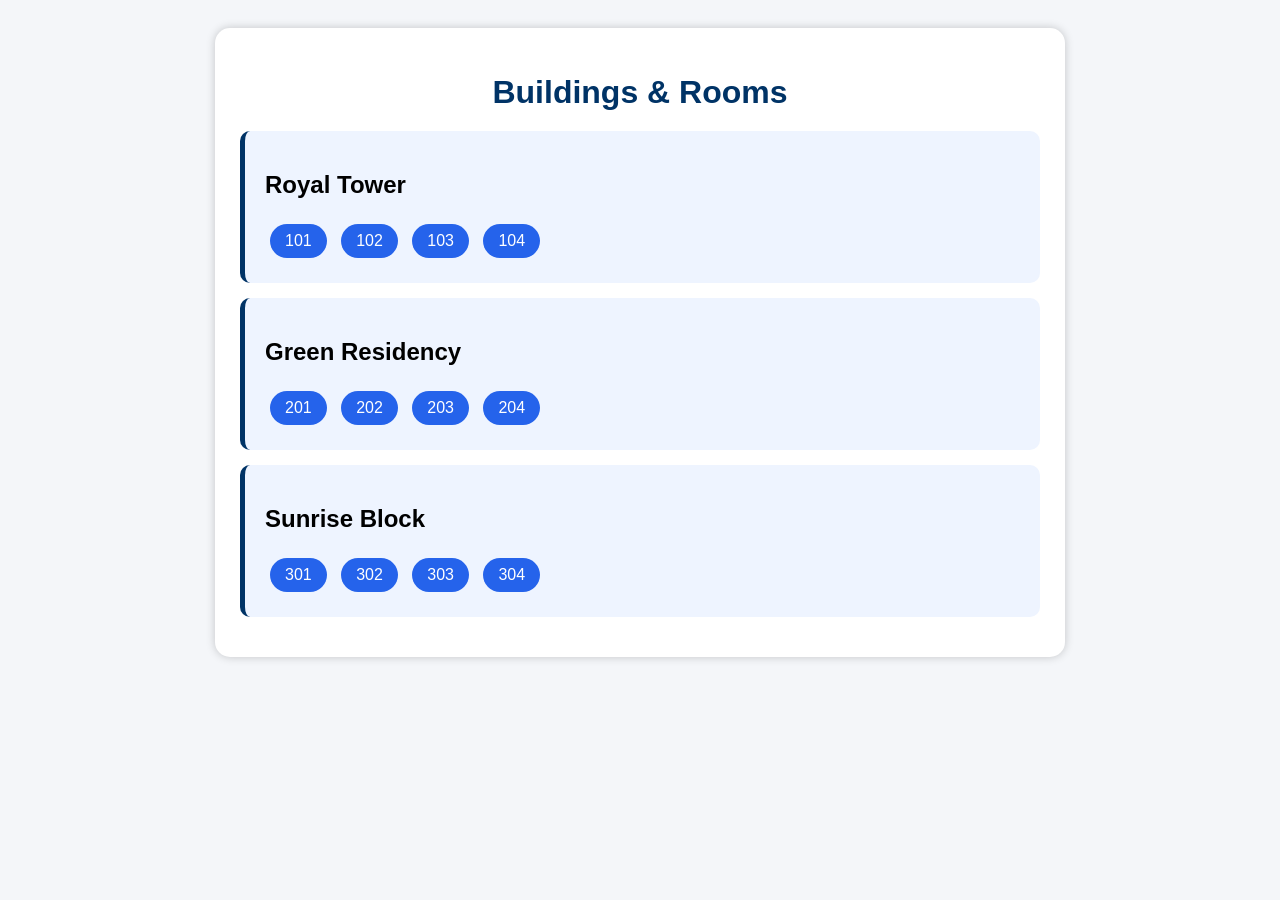
<file: buildings.html>
<!DOCTYPE html>
<html>
<head>
<title>Buildings</title>

<style>

body{
font-family:Arial;
background:#f4f6f9;
padding:20px;
}

.container{
max-width:800px;
margin:auto;
background:white;
padding:25px;
border-radius:15px;
box-shadow:0 0 10px rgba(0,0,0,0.2);
}

h1{
text-align:center;
color:#003366;
margin-bottom:20px;
}

.building{
background:#eef4ff;
padding:20px;
margin:15px 0;
border-left:5px solid #003366;
border-radius:10px;
}

.room{
display:inline-block;
background:#2563eb;
color:white;
padding:8px 15px;
margin:5px;
border-radius:20px;
}

</style>

</head>

<body>

<div class="container">

<h1>Buildings & Rooms</h1>

<div class="building">
<h2>Royal Tower</h2>

<div class="room">101</div>
<div class="room">102</div>
<div class="room">103</div>
<div class="room">104</div>

</div>

<div class="building">
<h2>Green Residency</h2>

<div class="room">201</div>
<div class="room">202</div>
<div class="room">203</div>
<div class="room">204</div>

</div>

<div class="building">
<h2>Sunrise Block</h2>

<div class="room">301</div>
<div class="room">302</div>
<div class="room">303</div>
<div class="room">304</div>

</div>

</div>

</body>
</html>
</file>
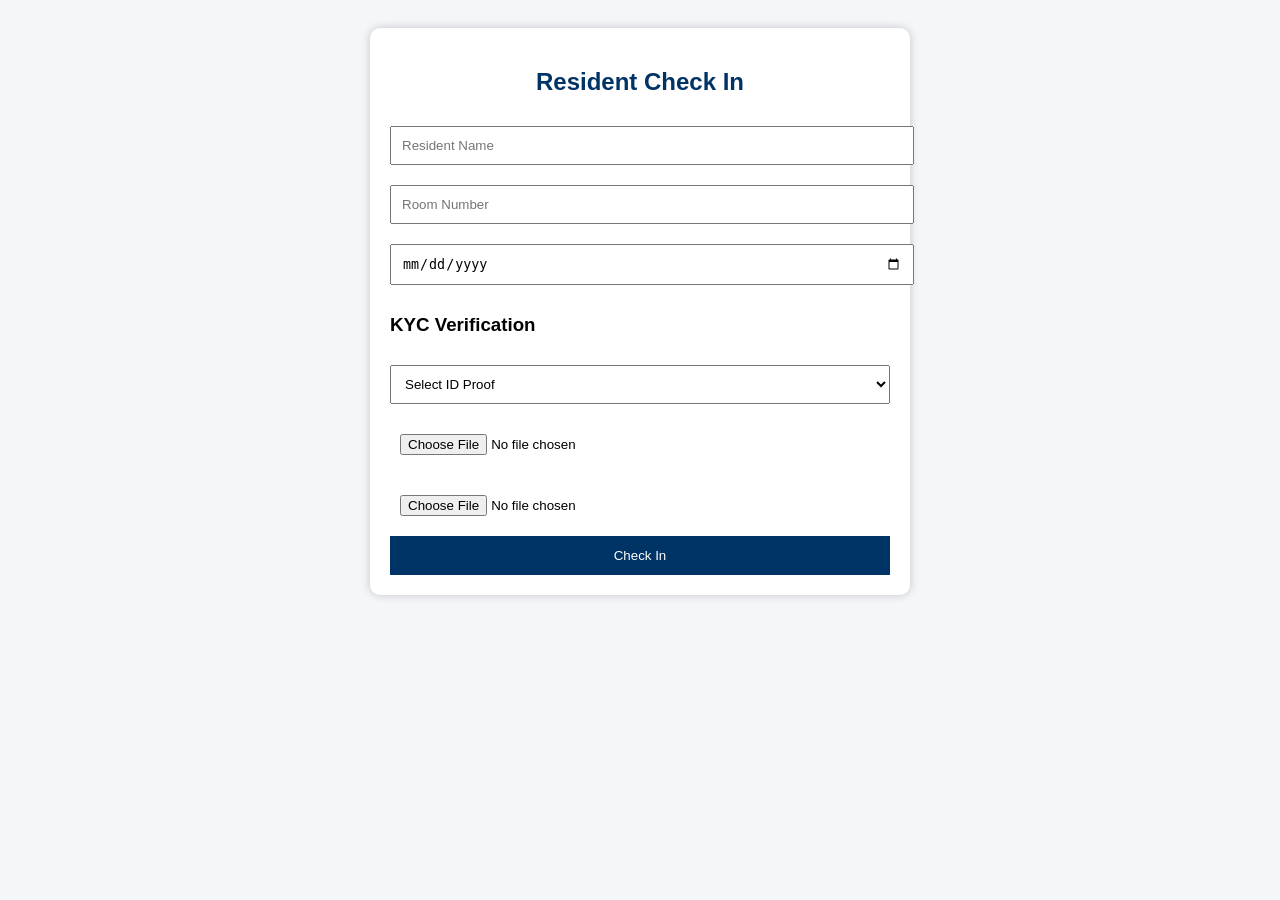
<file: checkin.html>
<!DOCTYPE html>
<html>
<head>
<title>Check In</title>

<style>
body{
font-family:Arial;
background:#f4f6f9;
padding:20px;
}

.container{
max-width:500px;
margin:auto;
background:white;
padding:20px;
border-radius:10px;
box-shadow:0 0 10px rgba(0,0,0,0.2);
}

h2{
text-align:center;
color:#003366;
margin-bottom:20px;
}

input,select{
width:100%;
padding:10px;
margin:10px 0;
}

button{
width:100%;
padding:12px;
background:#003366;
color:white;
border:none;
cursor:pointer;
}

button:hover{
background:#0055aa;
}
</style>

</head>

<body>

<div class="container">

<h2>Resident Check In</h2>

<input type="text"
id="guestName"
placeholder="Resident Name">

<input type="number"
id="roomNo"
placeholder="Room Number">

<input type="date"
id="checkInDate">

<h3>KYC Verification</h3>

<select id="idType">
<option value="">Select ID Proof</option>
<option>Aadhaar Card</option>
<option>PAN Card</option>
<option>Passport</option>
<option>Driving Licence</option>
</select>

<input type="file" id="idProof">

<input type="file" id="photo">

<button onclick="checkIn()">
Check In
</button>

</div>

<script>

function checkIn(){

let guestName =
document.getElementById("guestName").value;

let roomNo =
document.getElementById("roomNo").value;

let idType =
document.getElementById("idType").value;

let guests =
JSON.parse(localStorage.getItem("guests")) || [];

let found = false;

for(let i=0; i<guests.length; i++){

if(
guests[i].name === guestName &&
guests[i].room == roomNo
){
found = true;
break;
}

}

if(found){

alert(
"Check In Successful\n\n" +
"Resident: " + guestName +
"\nRoom: " + roomNo +
"\nKYC Completed: " + idType
);

}
else{

alert("Resident Not Found");

}

}

</script>

</body>
</html>
</file>
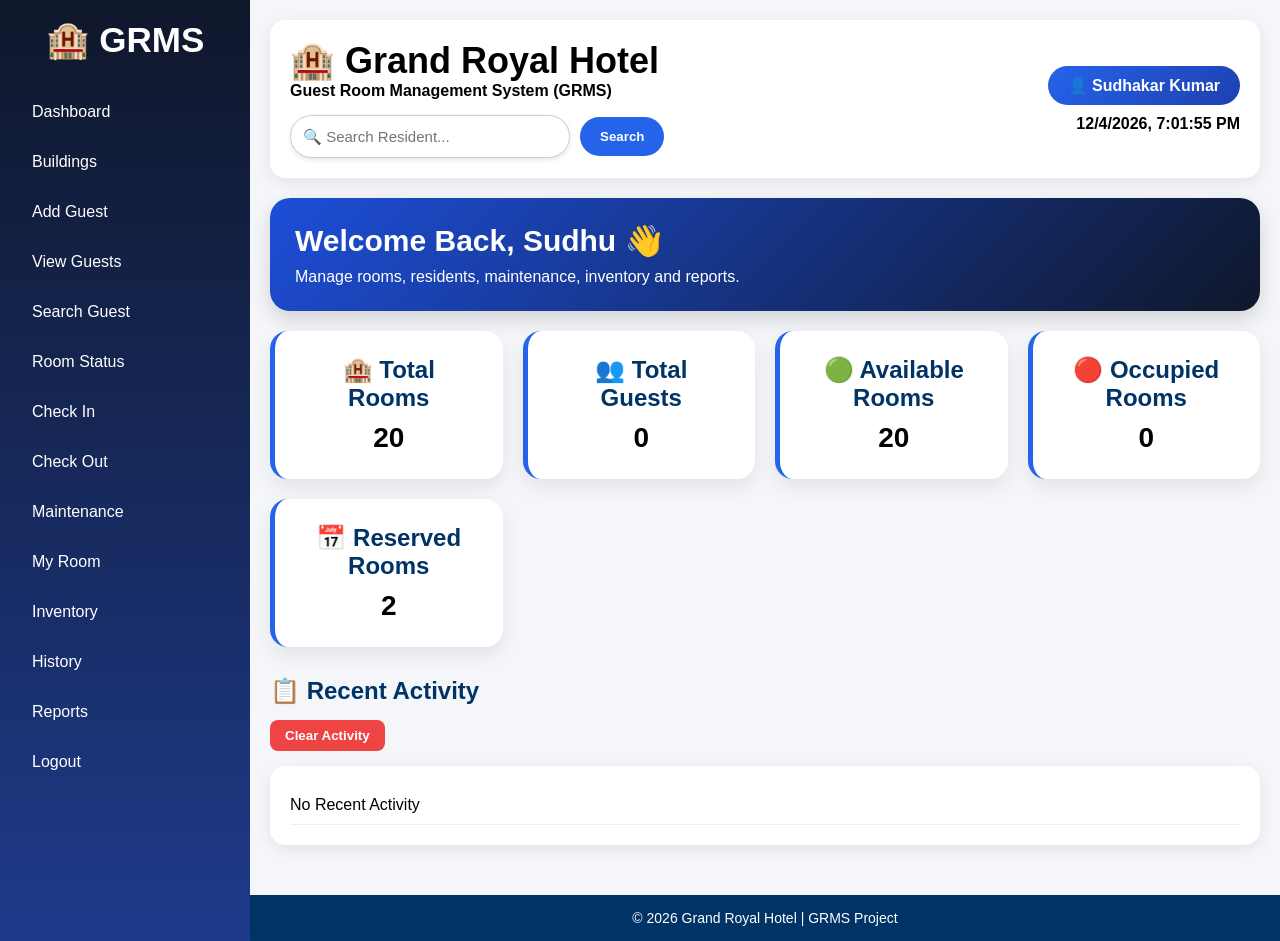
<file: dashboard.html>
<!DOCTYPE html>
<html lang="en">
<head>
<meta charset="UTF-8">
<meta name="viewport"
content="width=device-width, initial-scale=1.0">

<title>GRMS Dashboard</title>

<style>

*{
margin:0;
padding:0;
box-sizing:border-box;
font-family:Arial,sans-serif;
}

body{
background:#f4f6f9;
}

.container{
display:flex;
min-height:100vh;
}

/* Sidebar */

.sidebar{
width:250px;
background:linear-gradient(180deg,#0f172a,#1e3a8a);
color:white;
padding:20px;
}

.sidebar h2{
text-align:center;
margin-bottom:30px;
font-size:35px;
}

.sidebar a{
display:block;
color:white;
text-decoration:none;
padding:12px;
margin:8px 0;
border-radius:8px;
transition:0.3s;
}

.sidebar a:hover{
background:#2563eb;
padding-left:20px;
}

/* Main */

.main-content{
flex:1;
}

.topbar{
display:flex;
justify-content:space-between;
align-items:center;
background:white;
padding:20px;
border-radius:15px;
box-shadow:0 4px 15px rgba(0,0,0,0.08);
margin:20px;
}

.admin-profile{
background:linear-gradient(135deg,#2563eb,#1e40af);
color:white;
padding:10px 20px;
border-radius:30px;
font-weight:bold;
}

.dashboard{
padding:0 20px 20px;
}

/* Search Result */

#searchResult{
display:none;
background:white;
padding:20px;
margin-bottom:20px;
border-radius:10px;
box-shadow:0 0 10px rgba(0,0,0,0.1);
}

/* Welcome */

.welcome-box{
background:linear-gradient(135deg,#1d4ed8,#0f172a);
color:white;
padding:25px;
border-radius:20px;
margin-bottom:20px;
box-shadow:0 8px 20px rgba(0,0,0,0.15);
}

.welcome-box h2{
font-size:30px;
margin-bottom:10px;
}

/* Cards */

.cards{
display:grid;
grid-template-columns:repeat(auto-fit,minmax(220px,1fr));
gap:20px;
}

.card{
background:white;
padding:25px;
border-radius:18px;
box-shadow:0 8px 20px rgba(0,0,0,0.08);
text-align:center;
transition:0.3s;
border-left:5px solid #2563eb;
}

.card:hover{
transform:translateY(-8px);
box-shadow:0 15px 30px rgba(37,99,235,0.2);
}

.card h2{
color:#003366;
margin-bottom:10px;
}

.card p{
font-size:28px;
font-weight:bold;
}

.activity{
margin-top:30px;
}

.activity h2{
margin-bottom:15px;
color:#003366;
}

.activity-box{
background:white;
padding:20px;
border-radius:15px;
box-shadow:0 4px 15px rgba(0,0,0,0.08);
}

.activity-box p{
padding:10px 0;
border-bottom:1px solid #eee;
}

footer{
margin-top:30px;
background:#003366;
color:white;
text-align:center;
padding:15px;
font-size:14px;
}

</style>
</head>

<body>

<div class="container">

<div class="sidebar">

<h2>🏨 GRMS</h2>

<a href="dashboard.html">Dashboard</a>
<a href="buildings.html">Buildings</a>
<a href="add-guest.html">Add Guest</a>
<a href="view-guests.html">View Guests</a>
<a href="search-guest.html">Search Guest</a>
<a href="room-status.html">Room Status</a>
<a href="checkin.html">Check In</a>
<a href="checkout.html">Check Out</a>
<a href="maintenance.html">Maintenance</a>
<a href="my-room.html">My Room</a>
<a href="inventory.html">Inventory</a>
<a href="history.html">History</a>
<a href="reports.html">Reports</a>
<a href="#" onclick="logout()">Logout</a>

</div>

<div class="main-content">

<header class="topbar">

<div>

<h1 style="font-size:36px;color:black;">
🏨 Grand Royal Hotel
</h1>

<p style="font-weight:bold;color:black;">
Guest Room Management System (GRMS)
</p>
<div style="
margin-top:15px;
display:flex;
gap:10px;
align-items:center;
">

<input
type="text"
id="searchGuest"
placeholder="🔍 Search Resident..."
style="
padding:12px;
width:280px;
border-radius:25px;
border:1px solid #ccc;
outline:none;
font-size:15px;
box-shadow:0 2px 5px rgba(0,0,0,0.1);
">

<button
onclick="searchResident()"
style="
padding:12px 20px;
background:#2563eb;
color:white;
border:none;
border-radius:25px;
cursor:pointer;
font-weight:bold;
">
Search
</button>

</div>

</div>

<div style="text-align:right;">

<div class="admin-profile">
👤 Sudhakar Kumar
</div>

<div id="currentDateTime"
style="margin-top:10px;
font-weight:bold;
color:black;">
</div>

</div>

</header>

<div class="dashboard">

<div id="searchResult"></div>

<div class="welcome-box">

<h2>Welcome Back, Sudhu 👋</h2>

<p>
Manage rooms, residents, maintenance,
inventory and reports.
</p>

</div>

<div class="cards">

<div class="card">
<h2>🏨 Total Rooms</h2>
<p>20</p>
</div>

<div class="card">
<h2>👥 Total Guests</h2>
<p id="totalGuests">0</p>
</div>

<div class="card">
<h2>🟢 Available Rooms</h2>
<p id="availableRooms">0</p>
</div>

<div class="card">
<h2>🔴 Occupied Rooms</h2>
<p id="occupiedRooms">0</p>
</div>

<div class="card">
<h2>📅 Reserved Rooms</h2>
<p>2</p>
</div>

</div>
<div class="activity">

<h2>📋 Recent Activity</h2>

<button onclick="clearActivity()"
style="
padding:8px 15px;
background:#ef4444;
color:white;
border:none;
border-radius:8px;
cursor:pointer;
margin-bottom:15px;
font-weight:bold;
">
Clear Activity
</button>

<div class="activity-box" id="activityBox">

</div>

</div>

</div>

<footer>
© 2026 Grand Royal Hotel | GRMS Project
</footer>

</div>

</div>
<script>

/* Dashboard Cards */

let guests =
JSON.parse(localStorage.getItem("guests")) || [];

let occupiedRooms = guests.length;

let availableRooms = 20 - occupiedRooms;

document.getElementById("occupiedRooms").innerText =
occupiedRooms;

document.getElementById("availableRooms").innerText =
availableRooms;

document.getElementById("totalGuests").innerText =
guests.length;


/* Date & Time */

function updateDateTime(){

let now = new Date();

document.getElementById("currentDateTime").innerHTML =
now.toLocaleString();

}

updateDateTime();

setInterval(updateDateTime,1000);


/* Logout */

function logout(){

let confirmLogout =
confirm("Are you sure you want to logout?");

if(confirmLogout){

window.location.href = "index.html";

}

}


/* Search Resident */

function searchResident(){

let name =
document.getElementById("searchGuest").value;

let guests =
JSON.parse(localStorage.getItem("guests")) || [];

let found =
guests.find(
g => g.name.toLowerCase() ==
name.toLowerCase()
);

document.getElementById("searchResult").style.display =
"block";

if(found){

document.getElementById("searchResult").innerHTML =

`
<div style="
display:flex;
justify-content:space-between;
align-items:center;
">

<h3 style="color:green;">
Resident Found ✅
</h3>

<button onclick="closeSearch()"
style="
background:red;
color:white;
border:none;
padding:5px 10px;
border-radius:5px;
cursor:pointer;
">
✖
</button>

</div>

<p><b>👤 Name:</b> ${found.name}</p>

<p><b>📱 Phone:</b> ${found.phone}</p>

<p><b>🏢 Building:</b> ${found.building}</p>

<p><b>🚪 Room:</b> ${found.room}</p>

<p><b>🟢 Status:</b> Occupied</p>
`;

}
else{

document.getElementById("searchResult").innerHTML =

`
<div style="
display:flex;
justify-content:space-between;
align-items:center;
">

<h3 style="color:red;">
Resident Not Found ❌
</h3>

<button onclick="closeSearch()"
style="
background:red;
color:white;
border:none;
padding:5px 10px;
border-radius:5px;
cursor:pointer;
">
✖
</button>

</div>
`;

}

}

/* Enter Key Support */

const searchBox =
document.getElementById("searchGuest");

if(searchBox){

searchBox.addEventListener(
"keyup",
function(event){

if(event.key === "Enter"){

searchResident();

}

});

}


/* Recent Activity */

let activity =
JSON.parse(
localStorage.getItem("activity")
) || [];

let box =
document.getElementById("activityBox");

if(activity.length > 0){

activity.reverse().forEach(function(item){

box.innerHTML +=

`
<p>${item}</p>
`;

});

}
else{

box.innerHTML =

`
<p>No Recent Activity</p>
`;

}


/* Clear Activity */

function clearActivity(){

if(confirm("Clear all activity?")){

localStorage.removeItem("activity");

location.reload();

}

}
function closeSearch(){

document.getElementById("searchResult").style.display =
"none";

document.getElementById("searchGuest").value = "";

}

</script>

</body>
</html>
</file>
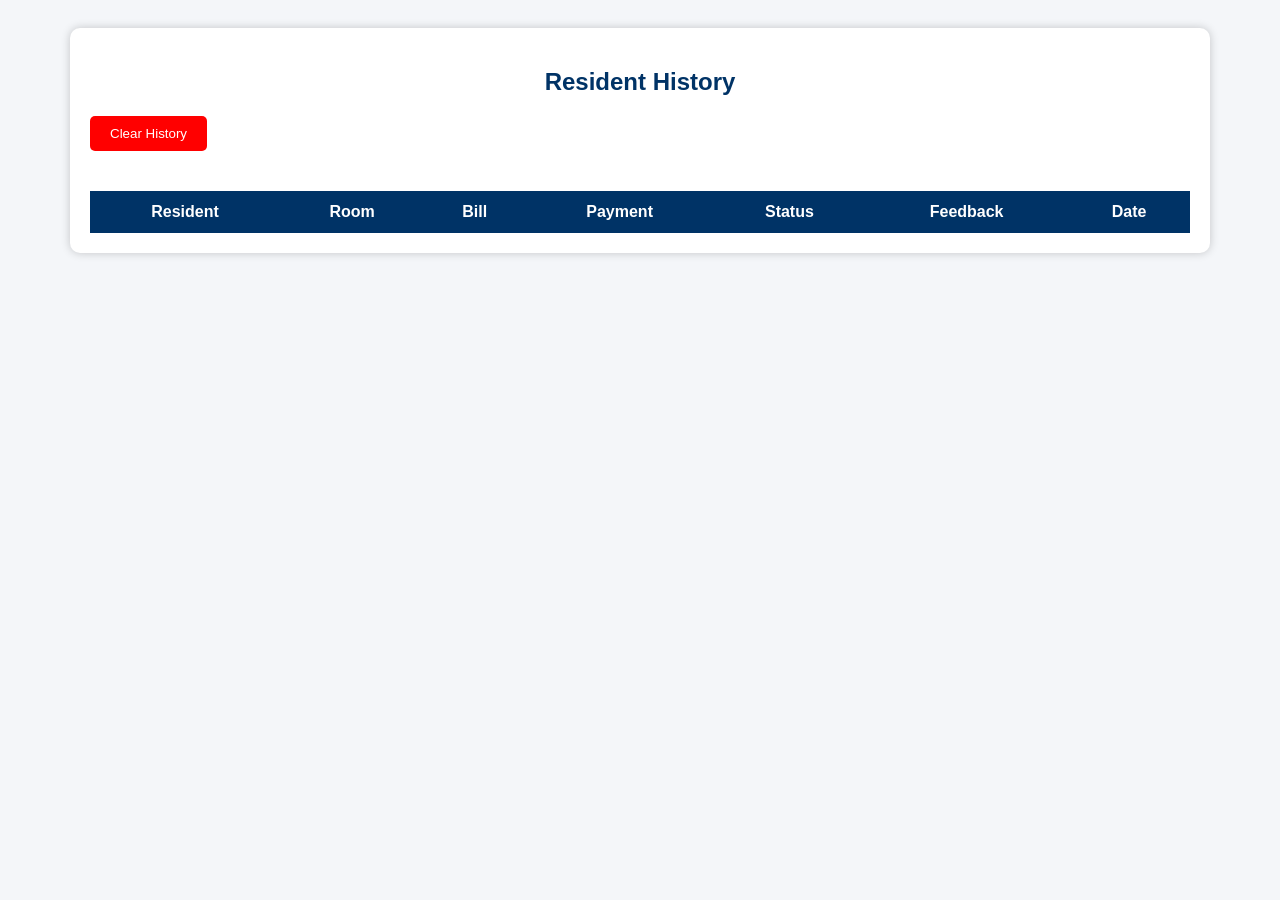
<file: history.html>
<!DOCTYPE html>
<html>
<head>
<title>Resident History</title>

<style>

body{
font-family:Arial;
background:#f4f6f9;
padding:20px;
}

.container{
max-width:1100px;
margin:auto;
background:white;
padding:20px;
border-radius:10px;
box-shadow:0 0 10px rgba(0,0,0,0.2);
}

h2{
text-align:center;
color:#003366;
margin-bottom:20px;
}

#clearBtn{
background:red;
color:white;
border:none;
padding:10px 20px;
border-radius:5px;
cursor:pointer;
margin-bottom:20px;
}

#clearBtn:hover{
background:darkred;
}

table{
width:100%;
border-collapse:collapse;
margin-top:20px;
}

th{
background:#003366;
color:white;
padding:12px;
}

td{
padding:10px;
border:1px solid #ddd;
text-align:center;
}

tr:nth-child(even){
background:#f2f2f2;
}

</style>

</head>

<body>

<div class="container">

<h2>Resident History</h2>

<button onclick="clearHistory()" id="clearBtn">
Clear History
</button>

<table>

<tr>
<th>Resident</th>
<th>Room</th>
<th>Bill</th>
<th>Payment</th>
<th>Status</th>
<th>Feedback</th>
<th>Date</th>
</tr>

<tbody id="historyTable">

</tbody>

</table>

</div>

<script>

let history =
JSON.parse(localStorage.getItem("history")) || [];

let table =
document.getElementById("historyTable");

for(let i=0; i<history.length; i++){

table.innerHTML += `

<tr>

<td>${history[i].name}</td>

<td>${history[i].room}</td>

<td>₹${history[i].bill}</td>

<td>${history[i].paymentMethod}</td>

<td>${history[i].paymentStatus}</td>

<td>${history[i].feedback}</td>

<td>${history[i].checkoutDate}</td>

</tr>

`;

}

function clearHistory(){

let confirmDelete =
confirm("Are you sure you want to clear history?");

if(confirmDelete){

localStorage.removeItem("history");

location.reload();

}

}

</script>

</body>
</html>
</file>
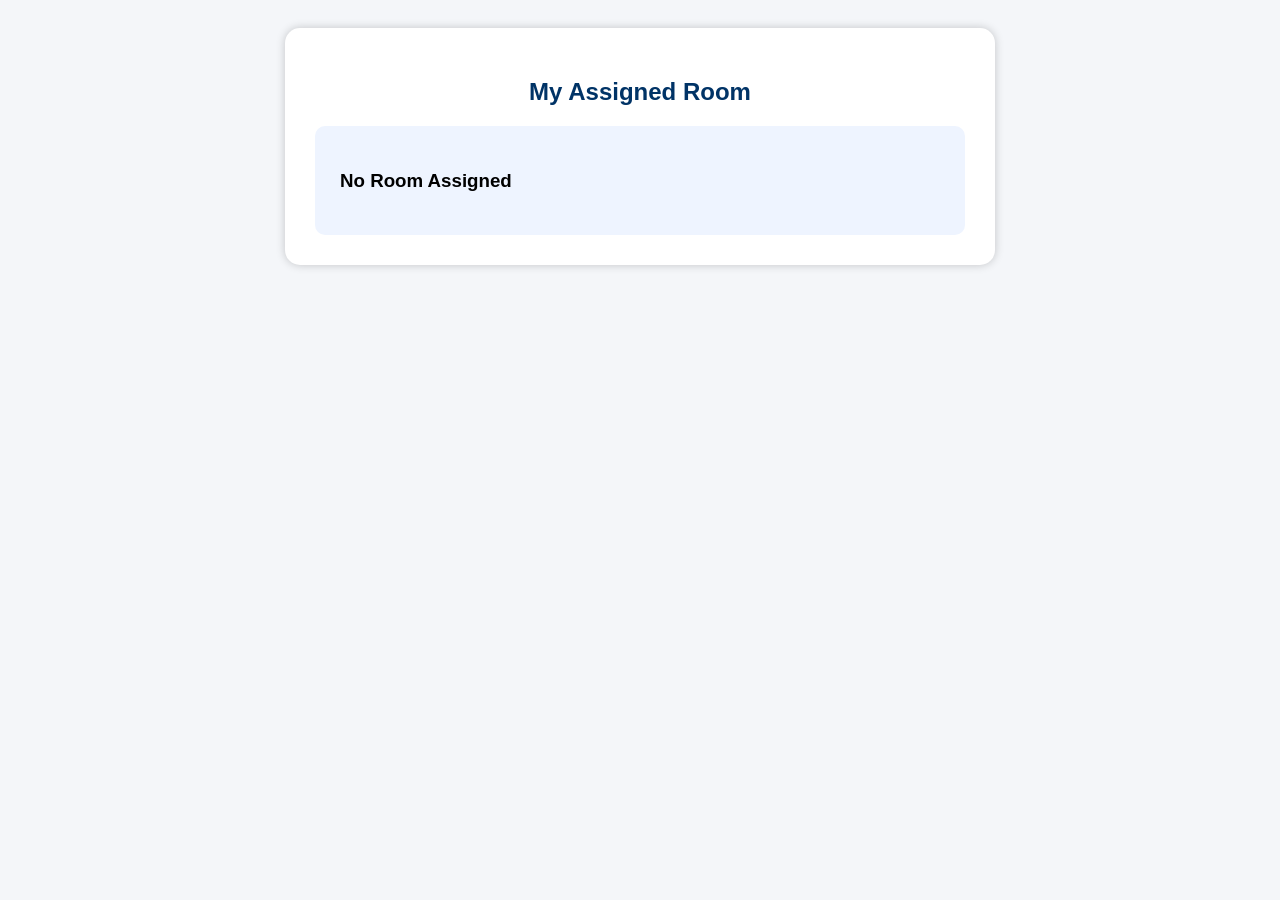
<file: my-room.html>
<!DOCTYPE html>
<html>
<head>
<title>My Room</title>

<style>

body{
font-family:Arial;
background:#f4f6f9;
padding:20px;
}

.container{
max-width:650px;
margin:auto;
background:white;
padding:30px;
border-radius:15px;
box-shadow:0 0 10px rgba(0,0,0,0.2);
}

h2{
text-align:center;
color:#003366;
margin-bottom:20px;
}

.box{
background:#eef4ff;
padding:25px;
border-radius:10px;
margin-top:20px;
}

.box p{
font-size:18px;
margin:12px 0;
}

.status{
color:green;
font-weight:bold;
}

.paid{
color:blue;
font-weight:bold;
}

</style>
</head>

<body>

<div class="container">

<h2>My Assigned Room</h2>

<div class="box" id="roomBox">

</div>

</div>

<script>

let guests =
JSON.parse(localStorage.getItem("guests")) || [];

if(guests.length > 0){

let resident = guests[0];

document.getElementById("roomBox").innerHTML =

`
<p><b>Resident:</b> ${resident.name}</p>

<p><b>Phone:</b> ${resident.phone}</p>

<p><b>Building:</b> ${resident.building}</p>

<p><b>Room Number:</b> ${resident.room}</p>

<p><b>Check In Date:</b> ${resident.checkin}</p>

<p><b>ID Type:</b> ${resident.idType}</p>

<p><b>Payment Status:</b>
<span class="paid">Paid</span>
</p>

<p><b>Bill Amount:</b> ₹5000</p>

<p><b>Room Status:</b>
<span class="status">Occupied</span>
</p>
`;

}
else{

document.getElementById("roomBox").innerHTML =

"<h3>No Room Assigned</h3>";

}

</script>

</body>
</html>
</file>
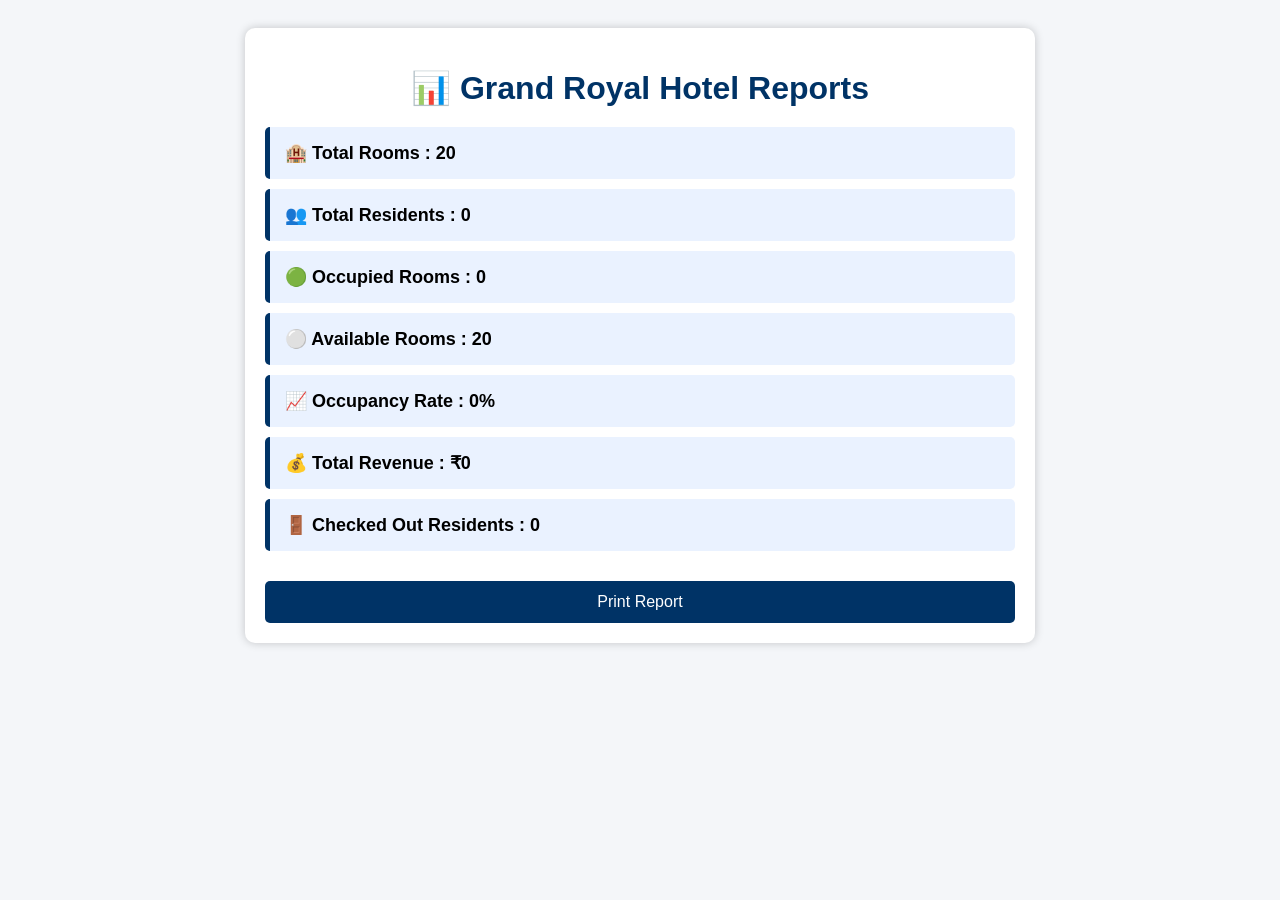
<file: reports.html>
<!DOCTYPE html>
<html>
<head>
<title>Reports</title>

<style>

body{
font-family:Arial;
background:#f4f6f9;
padding:20px;
}

.container{
max-width:750px;
margin:auto;
background:white;
padding:20px;
border-radius:10px;
box-shadow:0 0 10px rgba(0,0,0,0.2);
}

h1{
text-align:center;
color:#003366;
margin-bottom:20px;
}

.report-box{
padding:15px;
margin:10px 0;
background:#eaf2ff;
border-left:5px solid #003366;
font-size:18px;
font-weight:bold;
border-radius:5px;
}

button{
width:100%;
padding:12px;
background:#003366;
color:white;
border:none;
border-radius:5px;
font-size:16px;
cursor:pointer;
margin-top:20px;
}

button:hover{
background:#0055aa;
}

</style>
</head>

<body>

<div class="container">

<h1>📊 Grand Royal Hotel Reports</h1>

<div class="report-box">
🏨 Total Rooms : <span id="totalRooms">20</span>
</div>

<div class="report-box">
👥 Total Residents : <span id="totalGuests">0</span>
</div>

<div class="report-box">
🟢 Occupied Rooms : <span id="occupiedRooms">0</span>
</div>

<div class="report-box">
⚪ Available Rooms : <span id="availableRooms">0</span>
</div>

<div class="report-box">
📈 Occupancy Rate : <span id="occupancyRate">0%</span>
</div>

<div class="report-box">
💰 Total Revenue : ₹<span id="revenue">0</span>
</div>

<div class="report-box">
🚪 Checked Out Residents : <span id="checkedOut">0</span>
</div>

<button onclick="window.print()">
Print Report
</button>

</div>

<script>

let guests =
JSON.parse(localStorage.getItem("guests")) || [];

let history =
JSON.parse(localStorage.getItem("history")) || [];

let totalGuests = guests.length;

let occupiedRooms = guests.length;

let availableRooms = 20 - occupiedRooms;

document.getElementById("totalGuests").innerText =
totalGuests;

document.getElementById("occupiedRooms").innerText =
occupiedRooms;

document.getElementById("availableRooms").innerText =
availableRooms;

let occupancyRate =
Math.round((occupiedRooms / 20) * 100);

document.getElementById("occupancyRate").innerText =
occupancyRate + "%";

let revenue = 0;

for(let i=0; i<history.length; i++){

revenue += Number(history[i].bill);

}

document.getElementById("revenue").innerText =
revenue;

document.getElementById("checkedOut").innerText =
history.length;

</script>

</body>
</html>
</file>
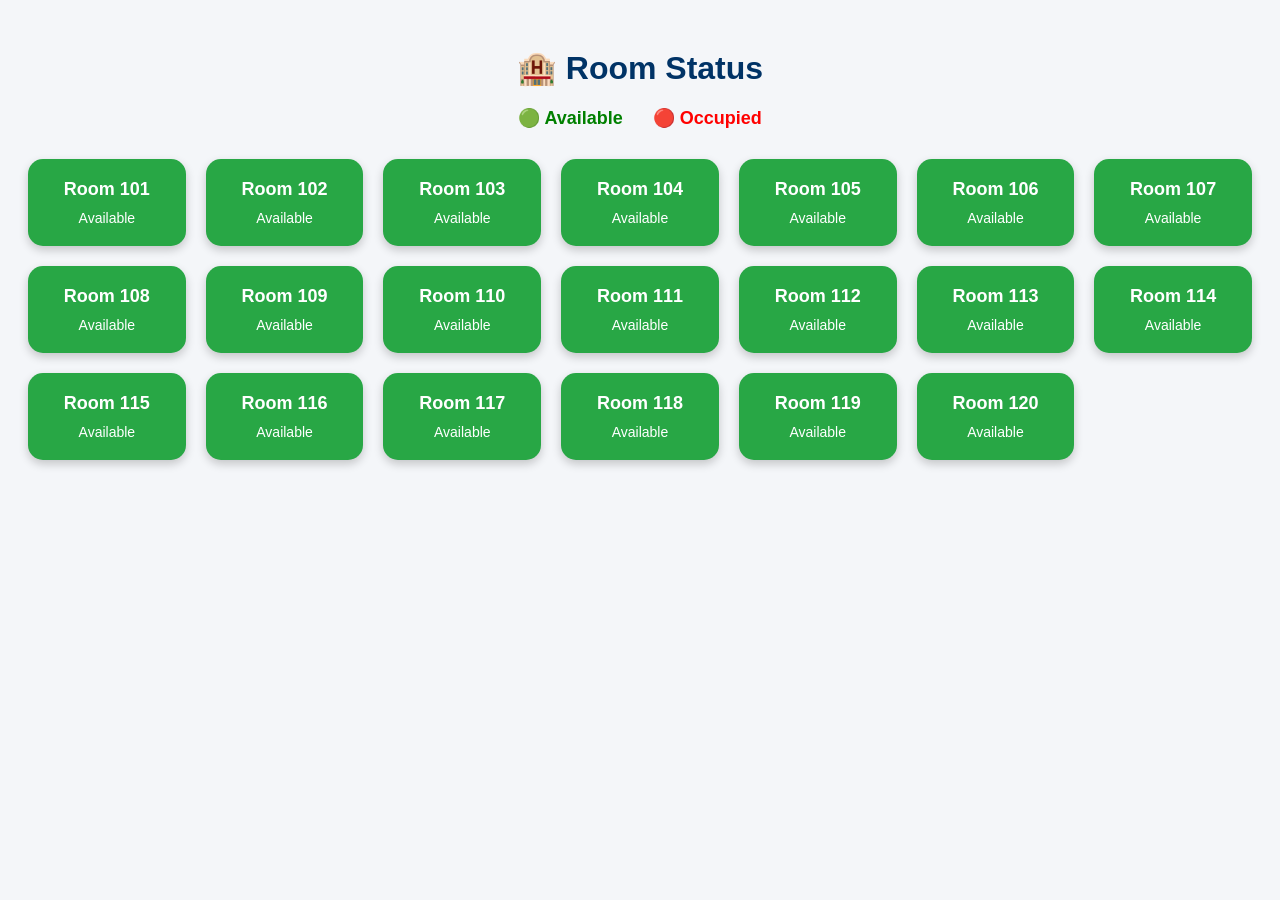
<file: room-status.html>
<!DOCTYPE html>
<html>
<head>
<title>Room Status</title>

<style>

body{
font-family:Arial,sans-serif;
background:#f4f6f9;
padding:20px;
}

h1{
text-align:center;
margin-bottom:20px;
color:#003366;
}

.legend{
display:flex;
justify-content:center;
gap:30px;
margin-bottom:30px;
font-weight:bold;
font-size:18px;
}

.rooms{
display:grid;
grid-template-columns:repeat(auto-fit,minmax(150px,1fr));
gap:20px;
}

.room{
padding:20px;
text-align:center;
border-radius:15px;
color:white;
font-weight:bold;
font-size:18px;
box-shadow:0 4px 10px rgba(0,0,0,0.2);
transition:0.3s;
}

.room:hover{
transform:scale(1.05);
cursor:pointer;
}

.available{
background:#28a745;
}

.occupied{
background:#dc3545;
}

.room small{
display:block;
margin-top:10px;
font-size:14px;
font-weight:normal;
color:white;
}

</style>

</head>

<body>

<h1>🏨 Room Status</h1>

<div class="legend">

<span style="color:green;">
🟢 Available
</span>

<span style="color:red;">
🔴 Occupied
</span>

</div>

<div class="rooms" id="roomsContainer">

</div>

<script>

let guests =
JSON.parse(localStorage.getItem("guests")) || [];

let occupiedRooms =
guests.map(guest => guest.room);

let container =
document.getElementById("roomsContainer");

for(let i=101; i<=120; i++){

let roomDiv =
document.createElement("div");

roomDiv.classList.add("room");

let guest =
guests.find(
g => g.room == i
);

if(occupiedRooms.includes(i.toString())){

roomDiv.classList.add("occupied");

roomDiv.innerHTML =

`
Room ${i}

<small>
${guest.name}
</small>
`;

}
else{

roomDiv.classList.add("available");

roomDiv.innerHTML =

`
Room ${i}

<small>
Available
</small>
`;

}

container.appendChild(roomDiv);

}

</script>

</body>
</html>
</file>
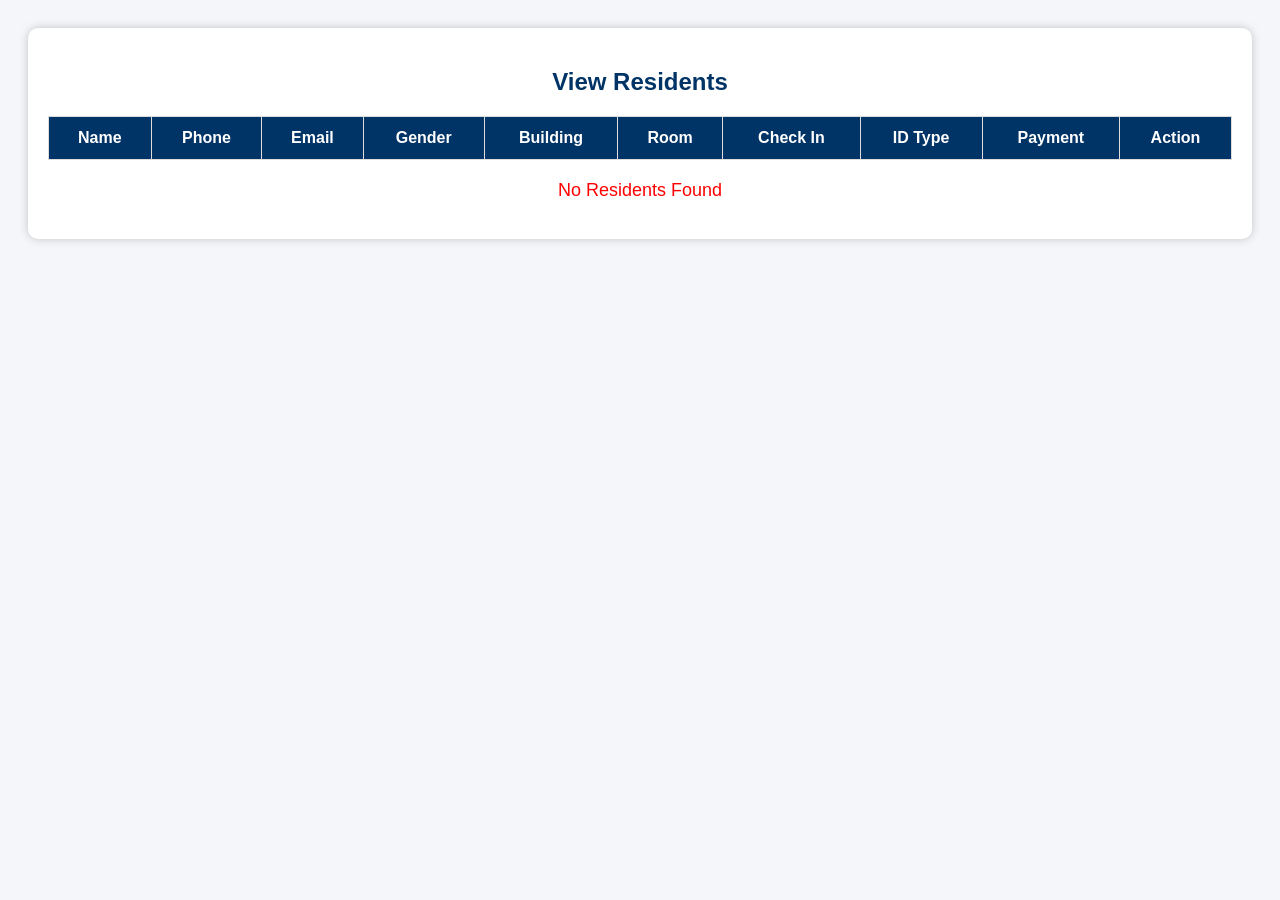
<file: view-guests.html>
<!DOCTYPE html>
<html>
<head>
<title>View Residents</title>

<style>

body{
font-family:Arial;
background:#f4f6f9;
padding:20px;
}

.container{
max-width:1200px;
margin:auto;
background:white;
padding:20px;
border-radius:10px;
box-shadow:0 0 10px rgba(0,0,0,0.2);
overflow-x:auto;
}

h2{
text-align:center;
margin-bottom:20px;
color:#003366;
}

table{
width:100%;
border-collapse:collapse;
}

th,td{
border:1px solid #ddd;
padding:12px;
text-align:center;
}

th{
background:#003366;
color:white;
}

tr:nth-child(even){
background:#f2f2f2;
}

.deleteBtn{
background:red;
color:white;
border:none;
padding:8px 12px;
border-radius:5px;
cursor:pointer;
}

.deleteBtn:hover{
background:darkred;
}

.noData{
text-align:center;
font-size:18px;
color:red;
margin-top:20px;
}

</style>

</head>

<body>

<div class="container">

<h2>View Residents</h2>

<table>

<thead>

<tr>
<th>Name</th>
<th>Phone</th>
<th>Email</th>
<th>Gender</th>
<th>Building</th>
<th>Room</th>
<th>Check In</th>
<th>ID Type</th>
<th>Payment</th>
<th>Action</th>
</tr>

</thead>

<tbody id="guestTable">

</tbody>

</table>

<p id="message" class="noData"></p>

</div>

<script>

let guests =
JSON.parse(localStorage.getItem("guests")) || [];

let table =
document.getElementById("guestTable");

if(guests.length === 0){

document.getElementById("message").innerHTML =
"No Residents Found";

}

guests.forEach(function(guest){

table.innerHTML += `

<tr>

<td>${guest.name}</td>

<td>${guest.phone}</td>

<td>${guest.email || "-"}</td>

<td>${guest.gender || "-"}</td>

<td>${guest.building || "-"}</td>

<td>${guest.room}</td>

<td>${guest.checkin || "-"}</td>

<td>${guest.idType || "-"}</td>

<td>${guest.paymentStatus || "-"}</td>

<td>
<button class="deleteBtn"
onclick="deleteGuest('${guest.name}')">
Delete
</button>
</td>

</tr>

`;

});

function deleteGuest(name){

let confirmDelete =
confirm("Are you sure you want to delete this resident?");

if(confirmDelete){

let guests =
JSON.parse(localStorage.getItem("guests")) || [];

guests = guests.filter(
guest => guest.name !== name
);

localStorage.setItem(
"guests",
JSON.stringify(guests)
);

location.reload();

}

}

</script>

</body>
</html>
</file>
